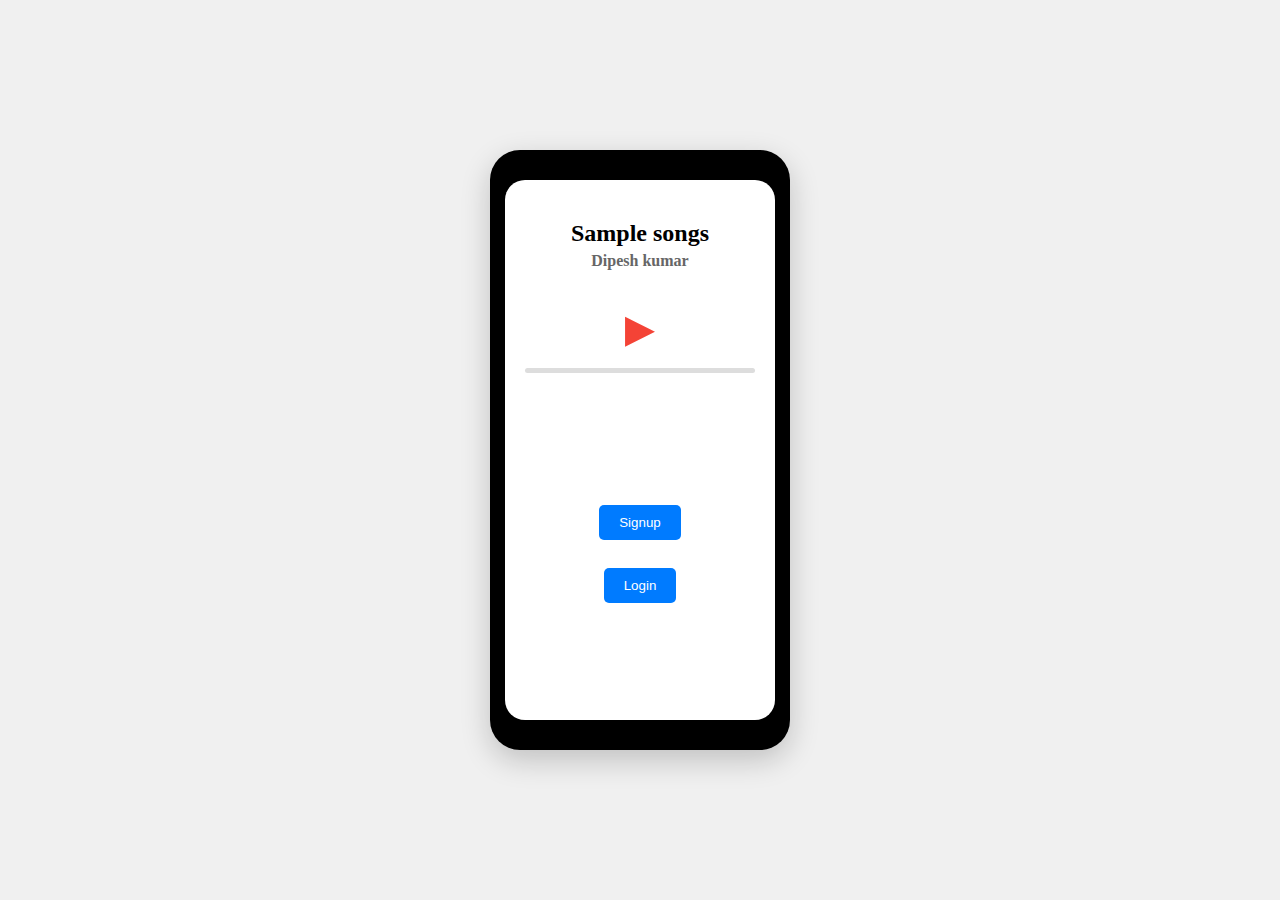
<file: index.html>
<!DOCTYPE html>
<html lang="en">
<head>
    <meta charset="UTF-8">
    <meta name="viewport" content="width=device-width, initial-scale=1.0">
    <title>Animated Phone Music Player</title>
    <link rel="stylesheet" href="style.css">

</head><!-- @author dipesh kumar --><!-- @author dipesh kumar --><!-- @author dipesh kumar --><!-- @author dipesh kumar -->
<body>
    <div class="phone">
        <div class="screen">
            <div class="music-player">
                <div class="song-info">
                    <h2 class="song-title">Sample songs</h2>
                    <p class="artist-name"><b>Dipesh kumar</b></p>
                </div>
                <div class="controls">
                    <div class="playback-control">&#9658;</div>
                    <div class="progress-bar">
                        <div class="progress"></div>
                    </div>
                    <a href="login.html">
                   <div class="button-container">
            <button>Login</button>
        </a>
                   </div>
                   <a href="signup.html">
                       <div class="button-cntainer">
            <button>Signup</button>
                           </a>
        </div>
                </div>
            </div>
        </div>
    </div>
</body>
</html>
</file>
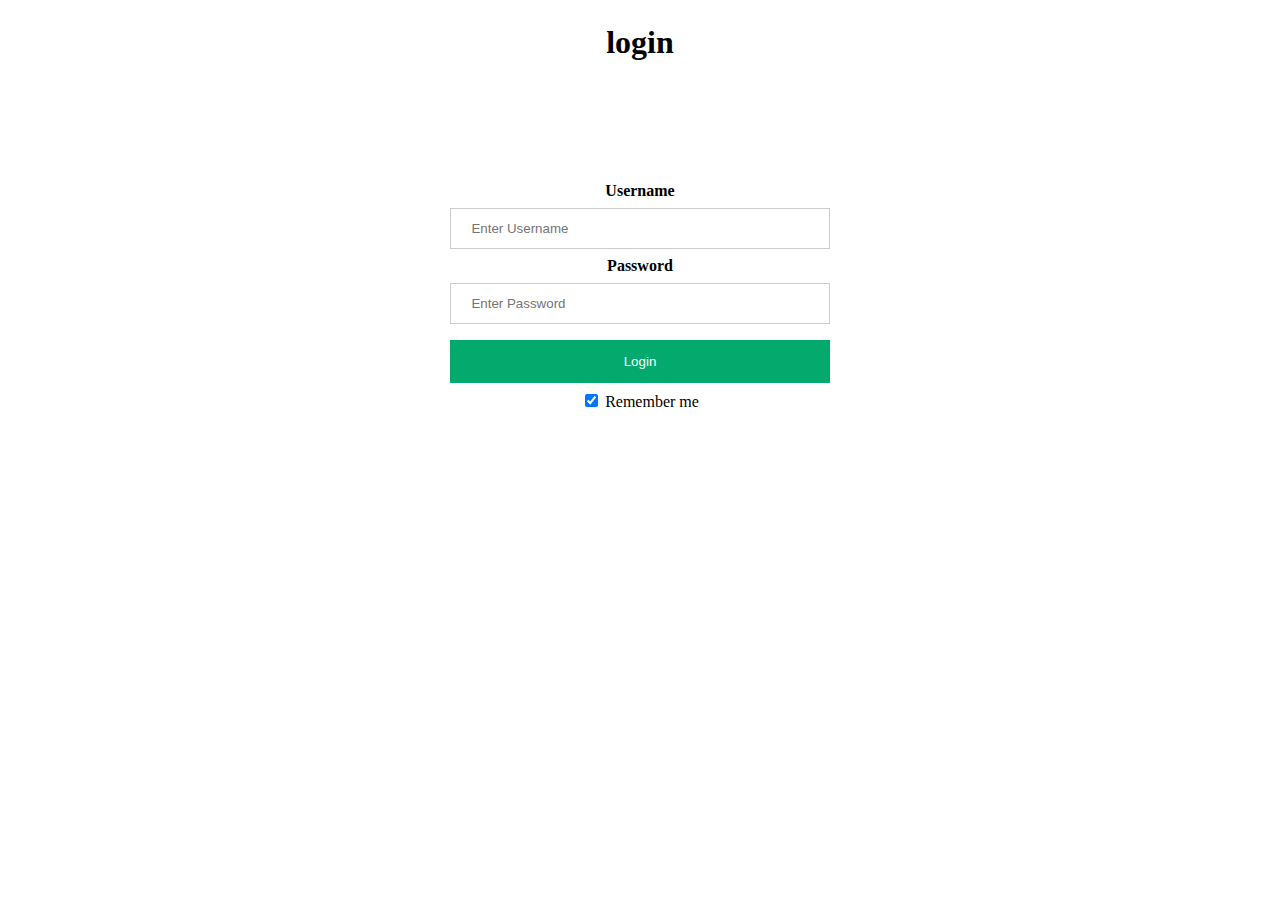
<file: login.html>
<link rel="stylesheet" type="text/css" href="styles.css">
<body>
  <div class="imgcontainer">
<!-- @author dipesh kumar --><!-- @author dipesh kumar --><!-- @author dipesh kumar -->
  </div>
<center><b><h1>login</h1></b>
  <div class="container">
    <label for="uname"><b>Username</b></label>
    <input type="text" placeholder="Enter Username" name="uname" required>

    <label for="psw"><b>Password</b></label>
    <input type="password" placeholder="Enter Password" name="psw" required>
 <a href="music.html">
   <button type="submit">Login</button></a>
    <label>
      <input type="checkbox" checked="checked" name="remember"> Remember me
    </label>
  </div>
</center>
</form>
</file>
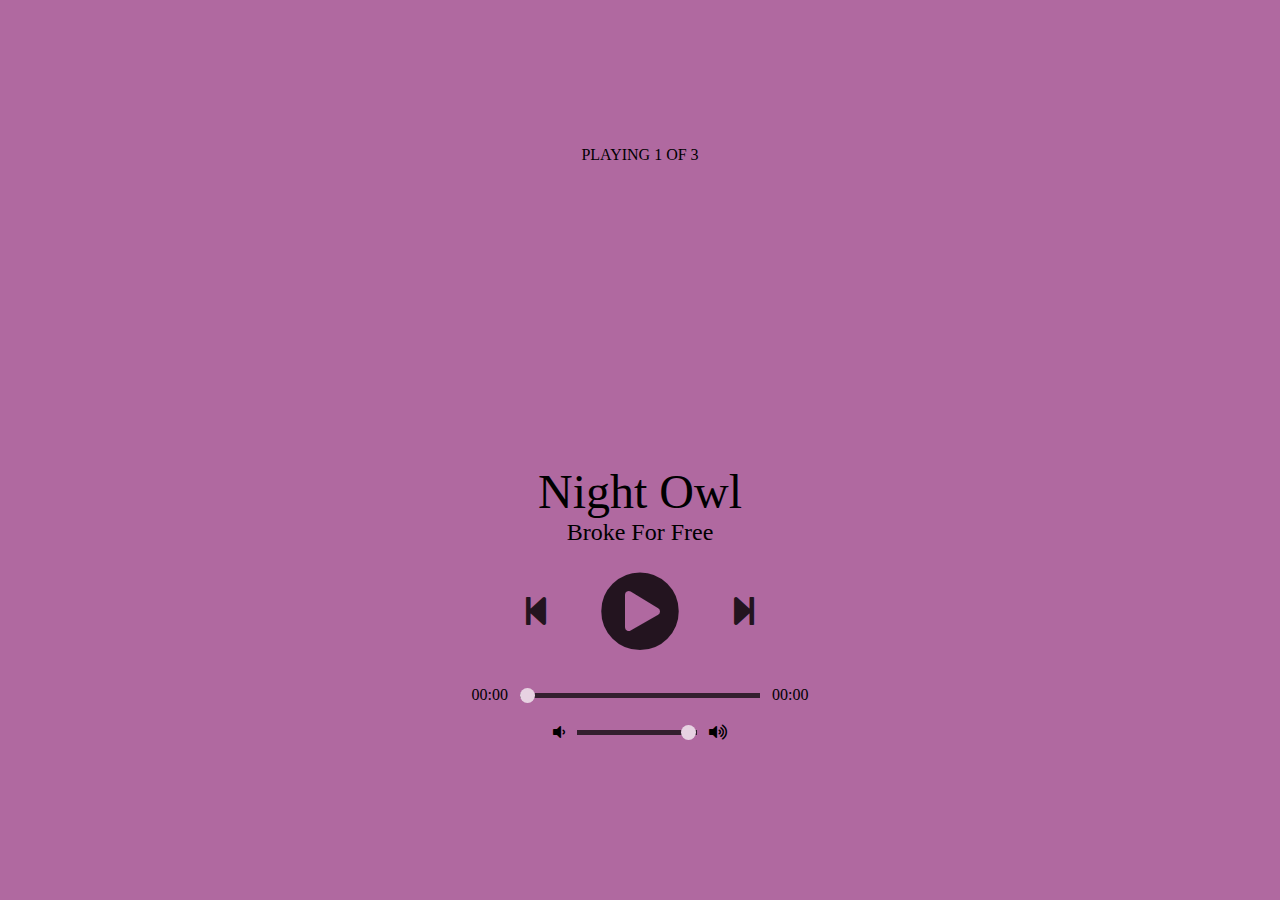
<file: music.html>
<!DOCTYPE html>
<html lang="en">
<head>
  <meta charset="UTF-8">
  <meta name="viewport" content="width=device-width, initial-scale=1.0">
  <title>Simple Music Player</title>
  <!-- Load FontAwesome icons -->
  <link rel="stylesheet" href="https://cdnjs.cloudflare.com/ajax/libs/font-awesome/5.13.0/css/all.min.css">
<!-- @author dipesh kumar -->
  <!-- Load the custom CSS style file -->
  <link rel="stylesheet" type="text/css" href="styl.css">
</head>
<body>
  <div class="player">
    <div class="details">
      <div class="now-playing">PLAYING x OF y</div>
      <div class="track-art"></div>
      <div class="track-name">Track Name</div>
      <div class="track-artist">Track Artist</div>
    </div>
    <div class="buttons">
      <div class="prev-track" onclick="prevTrack()"><i class="fa fa-step-backward fa-2x"></i></div>
      <div class="playpause-track" onclick="playpauseTrack()"><i class="fa fa-play-circle fa-5x"></i></div>
      <div class="next-track" onclick="nextTrack()"><i class="fa fa-step-forward fa-2x"></i></div>
    </div>
    <div class="slider_container">
      <div class="current-time">00:00</div>
      <input type="range" min="1" max="100" value="0" class="seek_slider" onchange="seekTo()">
      <div class="total-duration">00:00</div>
    </div>
    <div class="slider_container">
      <i class="fa fa-volume-down"></i>
      <input type="range" min="1" max="100" value="99" class="volume_slider" onchange="setVolume()">
      <i class="fa fa-volume-up"></i>
    </div>
  </div>

  <!-- Load the main script for the player -->
  <script src="main.js"></script>
</body>
</html>
</file>
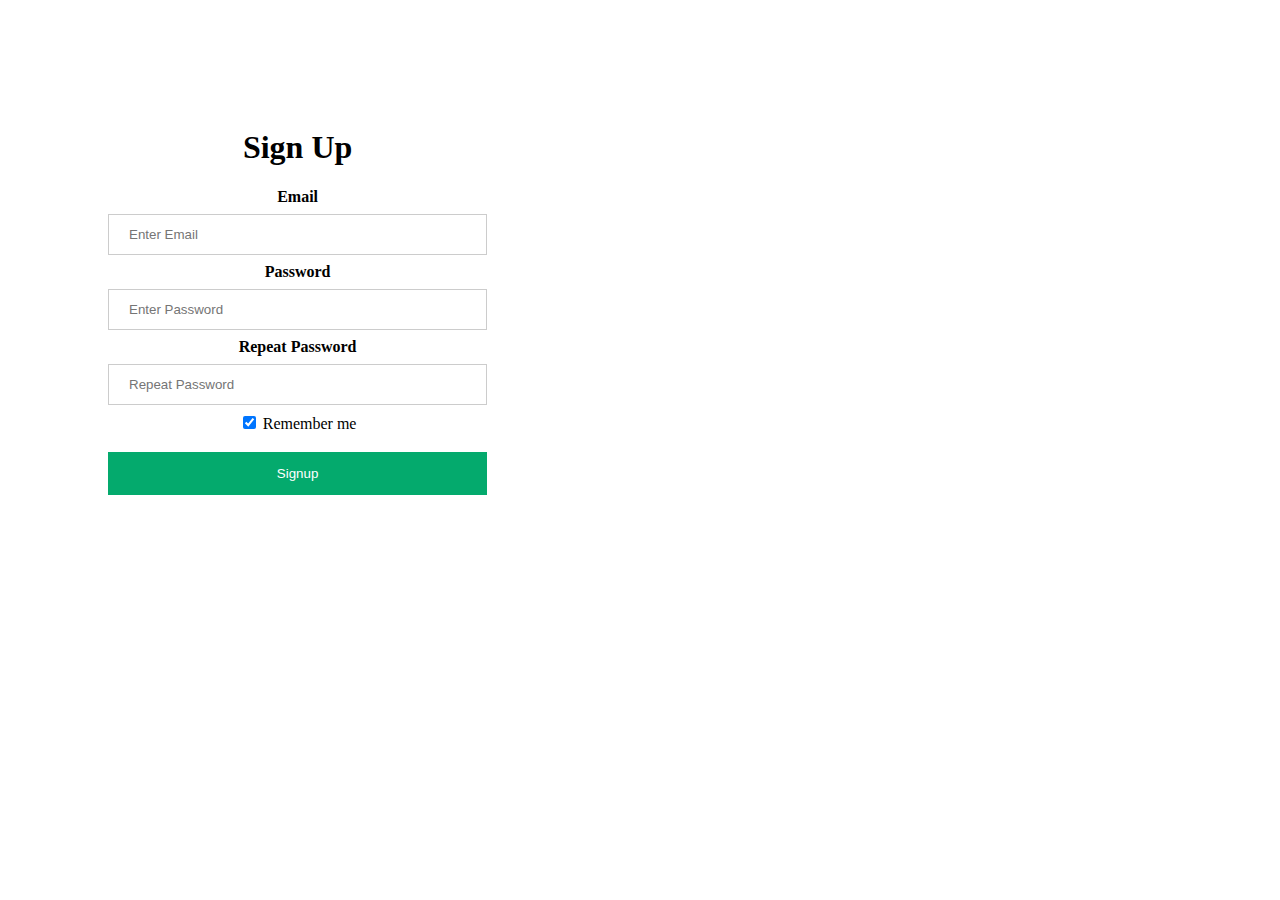
<file: signup.html>
<html xmlns="http://www.w3.org/1999/html" xmlns="http://www.w3.org/1999/html">
<link rel="stylesheet" type="text/css" href="styles.css">

<!-- @author dipesh kumar -->
<body>
  <div class="container">
    <center><b><h1>Sign Up</h1></b>
        <label for="email"><b>Email</b></label>
    <input type="text" placeholder="Enter Email" name="email" required>
<!-- @author dipesh kumar --><!-- @author dipesh kumar -->
    <label for="psw"><b>Password</b></label>
    <input type="password" placeholder="Enter Password" name="psw" required>

    <label for="psw-repeat"><b>Repeat Password</b></label>
    <input type="password" placeholder="Repeat Password" name="psw-repeat" required>
<!-- @author dipesh kumar --><!-- @author dipesh kumar -->
    <label>
      <input type="checkbox" checked="checked" name="remember" style="margin-bottom:15px"> Remember me
    </label>
<!-- @author dipesh kumar -->
 <a href="music.html">
                       <div class="button-cntainer">
            <button>Signup</button>
 </a>
    </div>
  </div>
</body>
</html>
</file>
<file: style.css>
body {
    display: flex;
    justify-content: center;
    align-items: center;
    height: 100vh;
    background-color: #f0f0f0;
    margin: 0;
}
/*@author dipesh kumar*//*@author dipesh kumar*//*@author dipesh kumar*/
.phone {
    width: 300px;
    height: 600px;
    background-color: #000;
    border-radius: 30px;
    display: flex;
    justify-content: center;
    align-items: center;
    box-shadow: 0 10px 30px rgba(0, 0, 0, 0.2);
}
/*@author dipesh kumar*//*@author dipesh kumar*//*@author dipesh kumar*/
.screen {
    width: 90%;
    height: 90%;
    background-color: #fff;
    border-radius: 20px;
    padding: 20px;
    box-sizing: border-box;
    display: flex;
    flex-direction: column;
    justify-content: space-between;
    align-items: center;
}

.music-player {
    text-align: center;
    width: 100%;
}

.album-art {
    width: 100%;
    height: auto;
    border-radius: 10px;
    box-shadow: 0 4px 20px rgba(0, 0, 0, 0.1);
    animation: rotateAlbumArt 5s linear infinite;
}

.song-info {
    margin-top: 20px;
}

.song-title {
    font-size: 24px;
    margin: 0;
}

.artist-name {
    font-size: 16px;
    color: #666;
    margin: 5px 0 0;
}

.controls {
    margin-top: 30px;
    display: flex;
    flex-direction: column;
    align-items: center;
}

.playback-control {
    font-size: 50px;
    color: #f44336;
    animation: pulsePlayButton 1s ease-in-out infinite;
}

.progress-bar {
    width: 100%;
    height: 5px;
    background-color: #ddd;
    border-radius: 2.5px;
    overflow: hidden;
    margin-top: 10px;
    position: relative;
}

.progress {
    width: 0;
    height: 100%;
    background-color: #f44336;
    animation: moveProgress 10s linear infinite;
}

@keyframes rotateAlbumArt {
    from {
        transform: rotate(0deg);
    }
    to {
        transform: rotate(360deg);
    }
}

@keyframes pulsePlayButton {
    0%, 100% {
        transform: scale(1);
    }
    50% {
        transform: scale(1.2);
    }
}

@keyframes moveProgress {
    0% {
        width: 0%;
    }
    100% {
        width: 100%;
    }
}






        .button-container {
            position: absolute;
            bottom: 33%;
            width: 100%;
            text-align: center;
        }
        button {
            padding: 10px 20px;
            background-color: #007BFF;
            color: white;
            border: none;
            border-radius: 5px;
            cursor: pointer;
            transition: transform 0.3s ease, background-color 0.3s ease;
        }
        button:hover {
            background-color: #0056b3;
            transform: scale(1.1);
        }



        .button-cntainer {
            position: absolute;
            bottom: 40%;
            width: 100%;
        }
        button {
            padding: 10px 20px;
            background-color: #007BFF;
            color: white;
            border: none;
            border-radius: 5px;
            cursor: pointer;
            transition: transform 0.3s ease, background-color 0.3s ease;
        }
        button:hover {
            background-color: #0056b3;
            transform: scale(1.1);
        }
</file>
<file: styles.css>
/* General Styles */
form {
  border: 0px solid #f1f1f1;
}

input[type=text], input[type=password] {
  width: 100%; /* Ensures the input takes up the full width of its container */
  padding: 12px 20px; /* Padding inside the input */
  margin: 8px 0; /* Adjust the margin to fit better on smaller screens */
  display: inline-block;
  border: 1px solid #ccc;
  box-sizing: border-box; /* Ensures padding and border are included in the element's width and height */
}
button {
  background-color: #04AA6D;
  color: white;
  padding: 14px 20px;
  margin: 8px 0;
  border: none;
  cursor: pointer;
  width: 100%;
}

button:hover {
  opacity: 0.8;
}

.cancelbtn {
  width: auto;
  padding: 10px 18px;
  background-color: #f44336;
}

.imgcontainer {
  text-align: center;
  margin: 24px 0 12px 0;
}

img.avatar {
  width: 10%;
  border-radius: 70%;
}

.container {
width: 30%;
  padding: 100px;
}

span.psw {
  float: right;
  padding-top: 16px;
}

/* Media query for devices with a screen width up to 1000px */
@media only screen and (max-width: 1000px) {
  form {
    width: 90%;
    margin: auto;
    border: 2px solid #f1f1f1;
  }

  img.avatar {
    width: 0px;
  }

  .container {
    padding: 8px;
  }
}

/* Media query for extra small screens (up to 300px) */
@media only screen and (max-width: 300px) {
  span.psw {
    display: block;
    float: none;
  }

  .cancelbtn {
    width: 100%;
  }

  img.avatar {
    width: 50%;
  }
}
</file>
<file: styl.css>
@media only screen and (max-width: 1000px)
body {
  background-color: lightgreen;

  /* Smoothly transition the background color */
  transition: background-color .5s;
}

.player {
  height: 95vh;
  display: flex;
  align-items: center;
  flex-direction: column;
  justify-content: center;
}

.details {
  display: flex;
  align-items: center;
  flex-direction: column;
  justify-content: center;
  margin-top: 25px;
}

.track-art {
  margin: 25px;
  height: 250px;
  width: 250px;
  background-image: url("https://images.pexels.com/photos/262034/pexels-photo-262034.jpeg?auto=compress&cs=tinysrgb&dpr=3&h=750&w=1260");
  background-size: cover;
  border-radius: 15%;
}

.now-playing {
  font-size: 1rem;
}

.track-name {
  font-size: 3rem;
}

.track-artist {
  font-size: 1.5rem;
}

.buttons {
  display: flex;
  flex-direction: row;
  align-items: center;
}

.playpause-track, .prev-track, .next-track {
  padding: 25px;
  opacity: 0.8;

  /* Smoothly transition the opacity */
  transition: opacity .2s;
}

.playpause-track:hover, .prev-track:hover, .next-track:hover {
  opacity: 1.0;
}

.slider_container {
  width: 75%;
  max-width: 400px;
  display: flex;
  justify-content: center;
  align-items: center;
}

/* Modify the appearance of the slider */
.seek_slider, .volume_slider {
  -webkit-appearance: none;
  -moz-appearance: none;
  appearance: none;
  height: 5px;
  background: black;
  opacity: 0.7;
  -webkit-transition: .2s;
  transition: opacity .2s;
}

/* Modify the appearance of the slider thumb */
.seek_slider::-webkit-slider-thumb, .volume_slider::-webkit-slider-thumb {
  -webkit-appearance: none;
  -moz-appearance: none;
  appearance: none;
  width: 15px;
  height: 15px;
  background: white;
  cursor: pointer;
  border-radius: 50%;
}

.seek_slider:hover, .volume_slider:hover {
  opacity: 1.0;
}

.seek_slider {
  width: 60%;
}

.volume_slider {
  width: 30%;
}

.current-time, .total-duration {
  padding: 10px;
}

i.fa-volume-down, i.fa-volume-up {
  padding: 10px;
}

i.fa-play-circle, i.fa-pause-circle, i.fa-step-forward, i.fa-step-backward {
  cursor: pointer;
}
</file>
